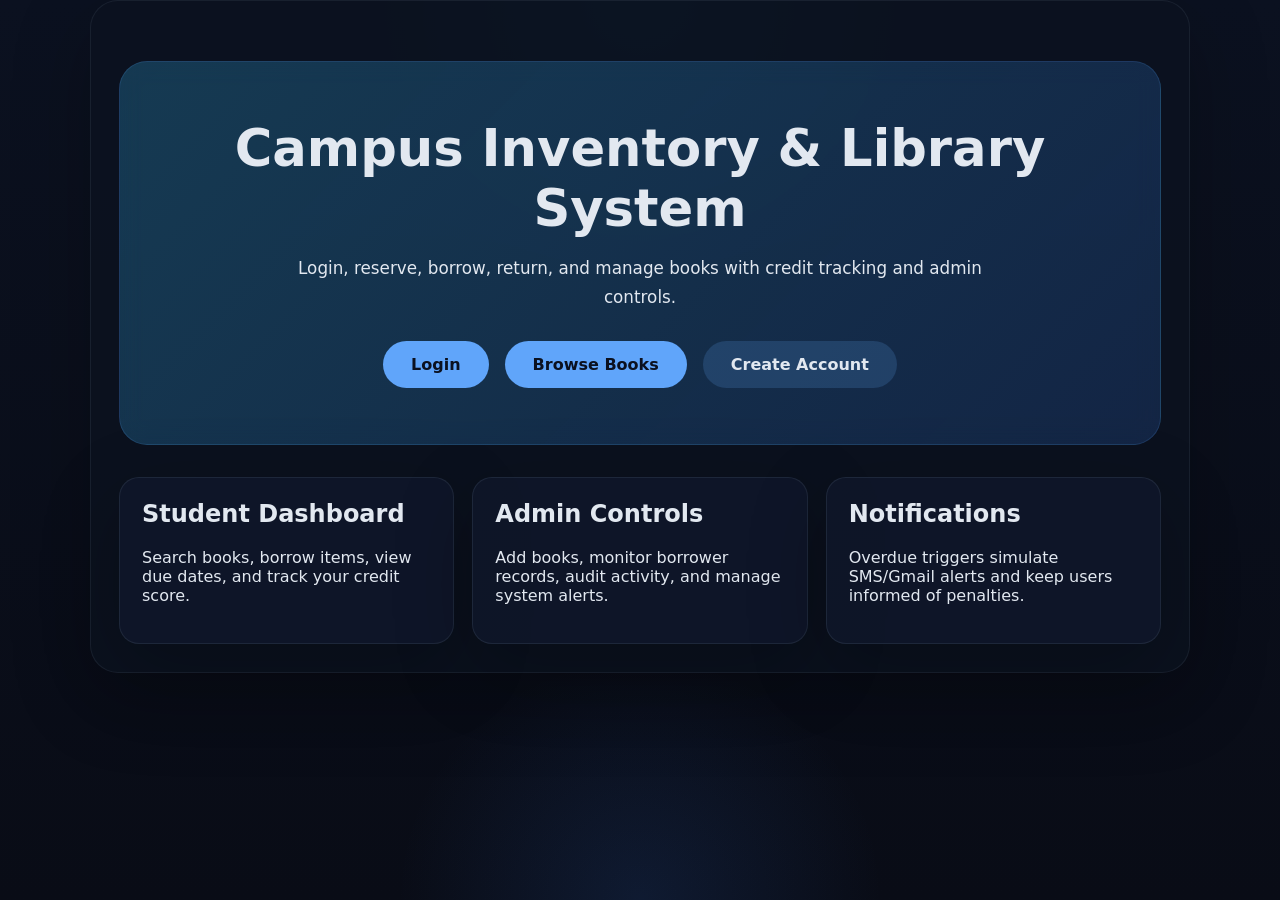
<file: www/index.html>
<!DOCTYPE html>
<html lang="en">
<head>
    <meta charset="UTF-8" />
    <meta name="viewport" content="width=device-width, initial-scale=1.0" />
    <title>Inventory Library Portal</title>
    <link rel="stylesheet" href="styles.css" />
</head>
<body data-page="index">
    <!-- Home page: static portal entry point, no app.js page logic needed here -->
    <main class="page-shell">
        <section class="hero">
            <h1>Campus Inventory & Library System</h1>
            <p>Login, reserve, borrow, return, and manage books with credit tracking and admin controls.</p>
            <div class="hero-buttons">
                <a class="button" href="login.html">Login</a>
            <a class="button" href="browse.html">Browse Books</a>
            <a class="button secondary" href="register.html">Create Account</a>
        </div>
    </section>
        <section class="features">
            <article>
                <h2>Student Dashboard</h2>
                <p>Search books, borrow items, view due dates, and track your credit score.</p>
            </article>
            <article>
                <h2>Admin Controls</h2>
                <p>Add books, monitor borrower records, audit activity, and manage system alerts.</p>
            </article>
            <article>
                <h2>Notifications</h2>
                <p>Overdue triggers simulate SMS/Gmail alerts and keep users informed of penalties.</p>
            </article>
        </section>
    </main>
</body>
</html>
</file>
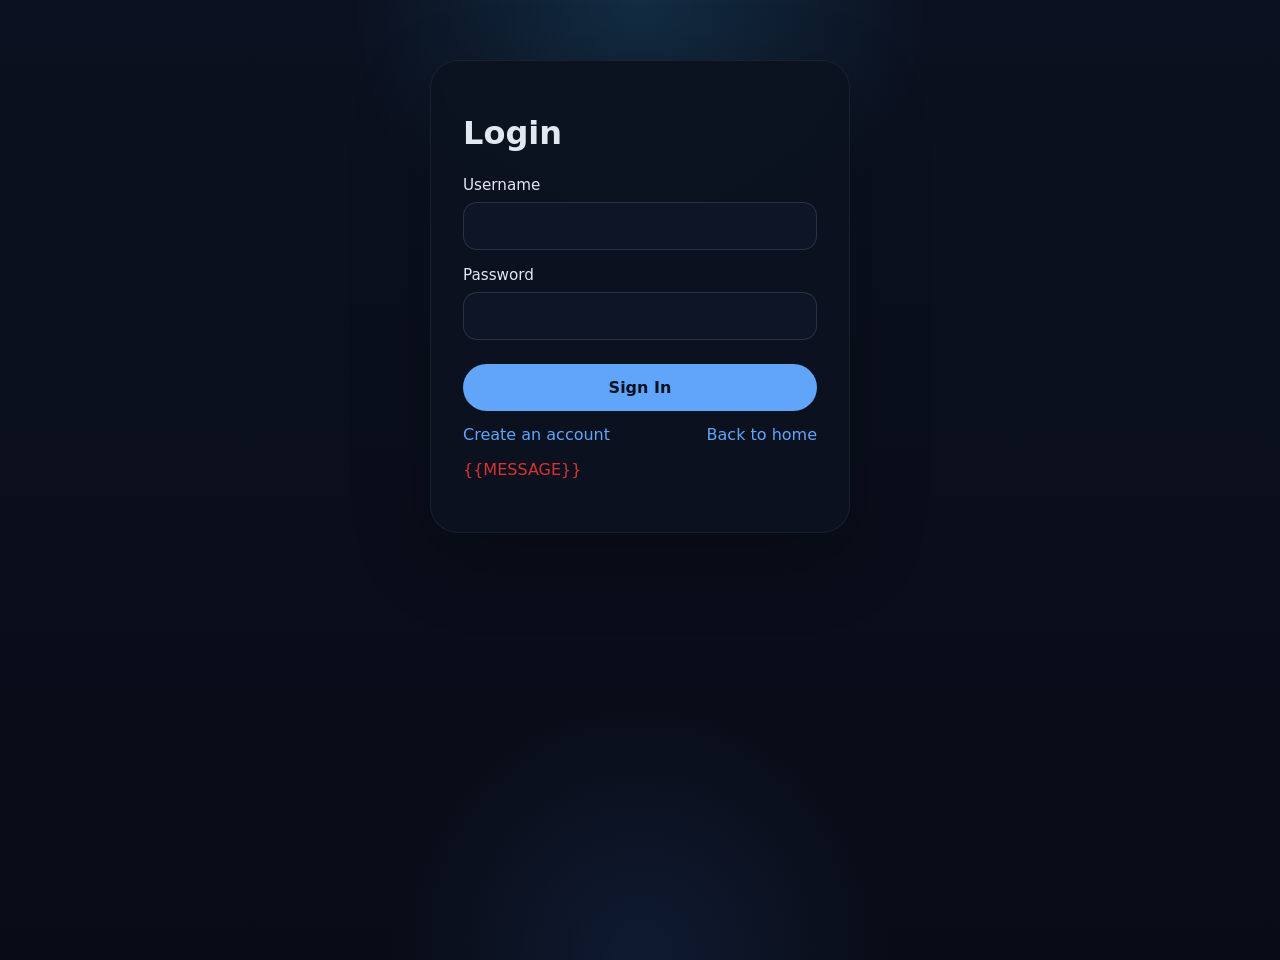
<file: www/login.html>
<!DOCTYPE html>
<html lang="en">
<head>
    <meta charset="UTF-8" />
    <meta name="viewport" content="width=device-width, initial-scale=1.0" />
    <title>Login - Inventory System</title>
    <link rel="stylesheet" href="styles.css" />
</head>
<body>
    <!-- Login page: static HTML form only, no JavaScript behavior -->
    <main class="form-shell">
        <h1>Login</h1>
        <form action="/login" method="POST">
            <input type="hidden" id="login-redirect" name="redirect" value="" />
            <label>Username<input type="text" name="username" required /></label>
            <label>Password<input type="password" name="password" required /></label>
            <button type="submit">Sign In</button>
            <div class="form-footer">
                <a href="register.html">Create an account</a>
                <a href="index.html">Back to home</a>
            </div>
        </form>
        <p class="alert">{{MESSAGE}}</p>
    </main>
    <script>
        (function() {
            const params = new URLSearchParams(window.location.search);
            const redirect = params.get('redirect');
            const redirectInput = document.getElementById('login-redirect');
            if (redirectInput && redirect) {
                redirectInput.value = redirect;
            }

            const form = document.querySelector('form');
            if (form) {
                form.addEventListener('submit', function() {
                    if (redirectInput && redirectInput.value) {
                        redirectInput.value = redirectInput.value.replace(/[^a-zA-Z0-9._\/-]/g, '');
                    }
                });
            }
        })();
    </script>
</body>
</html>
</file>
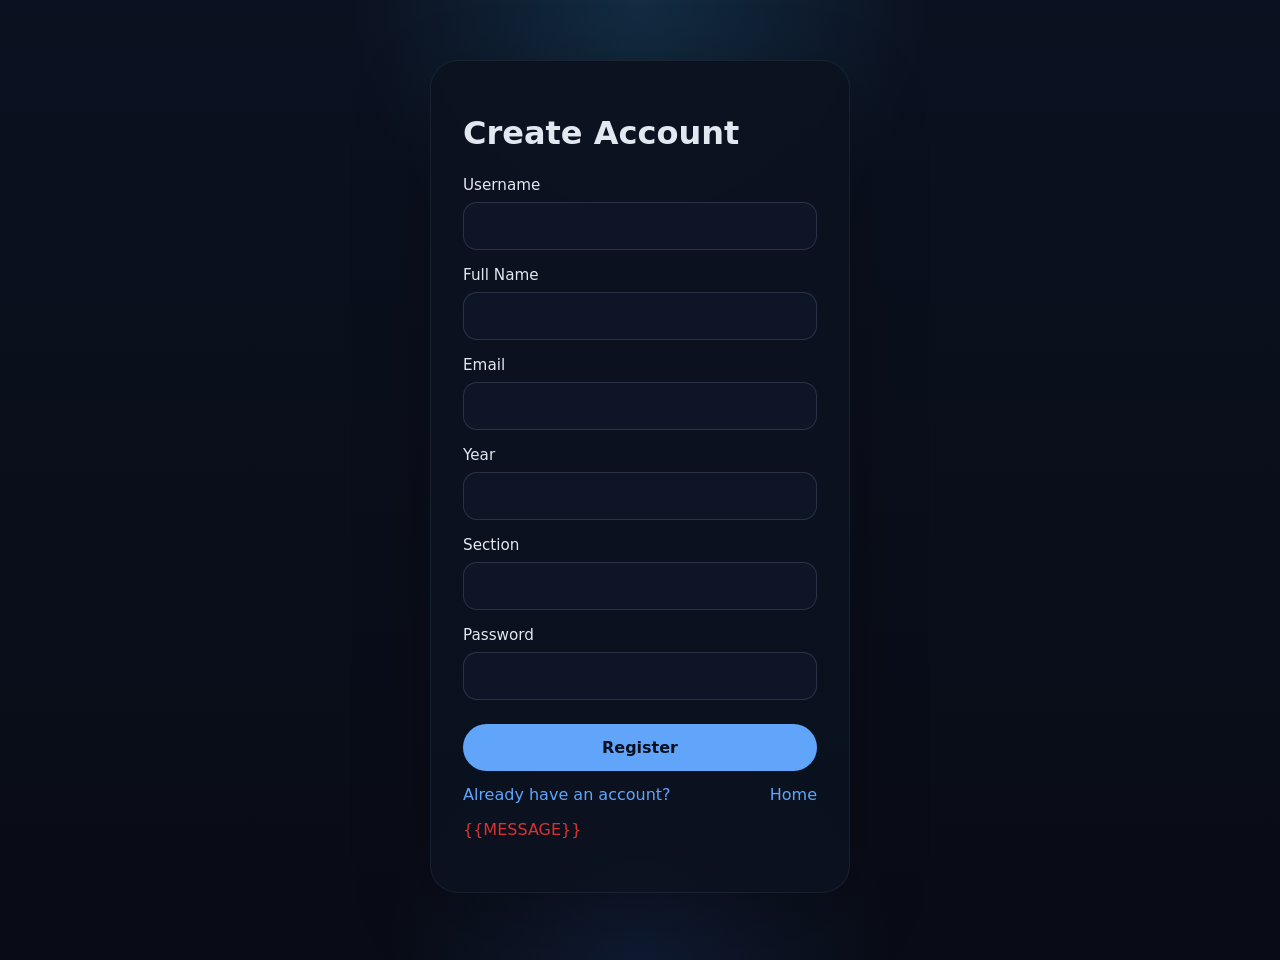
<file: www/register.html>
<!DOCTYPE html>
<html lang="en">
<head>
    <meta charset="UTF-8" />
    <meta name="viewport" content="width=device-width, initial-scale=1.0" />
    <title>Create Account</title>
    <link rel="stylesheet" href="styles.css" />
</head>
<body data-page="register">
    <!-- Register page: static HTML form only, no JavaScript behavior -->
    <main class="form-shell">
        <h1>Create Account</h1>
        <form method="POST" action="/register">
            <label>Username<input type="text" name="username" required /></label>
            <label>Full Name<input type="text" name="fullName" required /></label>
            <label>Email<input type="email" name="email" required /></label>
            <label>Year<input type="text" name="year" required /></label>
            <label>Section<input type="text" name="section" required /></label>
            <label>Password<input type="password" name="password" required /></label>
            <button type="submit">Register</button>
            <div class="form-footer">
                <a href="login.html">Already have an account?</a>
                <a href="index.html">Home</a>
            </div>
        </form>
        <p class="alert">{{MESSAGE}}</p>
    </main>
</body>
</html>
</file>
<file: www/styles.css>
:root {
    color-scheme: dark;
    --bg: #090c16;
    --bg-soft: rgba(15, 23, 42, 0.9);
    --surface: rgba(12, 18, 32, 0.9);
    --surface-strong: rgba(14, 22, 38, 1);
    --text: #e2e8f0;
    --muted: #94a3b8;
    --primary: #60a5fa;
    --primary-soft: rgba(96, 165, 250, 0.16);
    --accent: #38bdf8;
    --success: #22c55e;
    --danger: #f97316;
    --shadow: 0 24px 80px rgba(0, 0, 0, 0.24);
}

* {
    box-sizing: border-box;
}

body {
    margin: 0;
    min-height: 100vh;
    font-family: Inter, system-ui, -apple-system, BlinkMacSystemFont, "Segoe UI", sans-serif;
    background: radial-gradient(circle at top, rgba(56, 189, 248, 0.16), transparent 25%),
      radial-gradient(circle at bottom, rgba(59, 130, 246, 0.12), transparent 22%),
      linear-gradient(180deg, #0b1120 0%, #090c16 100%);
    color: var(--text);
}

a {
    color: var(--primary);
    text-decoration: none;
}

button,
input,
select {
    font: inherit;
}

.page-shell,
.form-shell,
.admin-shell,
.user-shell {
    max-width: 1100px;
    margin: 0 auto;
    padding: 28px;
    background: var(--surface);
    border: 1px solid rgba(148, 163, 184, 0.1);
    border-radius: 28px;
    box-shadow: var(--shadow);
}

.hero {
    background: linear-gradient(135deg, rgba(56, 189, 248, 0.24) 0%, rgba(59, 130, 246, 0.18) 100%);
    color: var(--text);
    padding: 56px 36px;
    border-radius: 28px;
    text-align: center;
    margin-top: 32px;
    backdrop-filter: blur(12px);
    border: 1px solid rgba(96, 165, 250, 0.15);
}

.hero h1 {
    margin: 0 0 16px;
    font-size: clamp(2rem, 4vw, 3.5rem);
}

.hero p {
    margin: 0 0 30px;
    max-width: 720px;
    margin-left: auto;
    margin-right: auto;
    font-size: 1.05rem;
    line-height: 1.7;
}

.hero-buttons {
    display: flex;
    justify-content: center;
    gap: 16px;
    flex-wrap: wrap;
}

.button,
button {
    display: inline-flex;
    align-items: center;
    justify-content: center;
    border: none;
    border-radius: 999px;
    padding: 14px 28px;
    cursor: pointer;
    background: var(--primary);
    color: #0b1120;
    font-weight: 700;
    transition: transform 0.2s ease, background 0.2s ease, filter 0.2s ease;
}

.button.secondary,
button.secondary {
    background: rgba(96, 165, 250, 0.18);
    color: var(--text);
}

.book-card .button {
    width: auto;
    padding: 10px 18px;
    margin-top: 14px;
}

.inventory-panel {
    display: flex;
    flex-direction: column;
}

.inventory-actions {
    display: flex;
    flex-wrap: wrap;
    gap: 12px;
    margin-bottom: 16px;
    align-items: center;
    position: sticky;
    top: 0;
    z-index: 2;
    background: rgba(15, 23, 42, 0.92);
    padding: 16px 0;
}

.inventory-wrapper {
    overflow-y: auto;
    max-height: 640px;
    padding-right: 8px;
}

#admin-category-filter {
    margin-left: auto;
    padding: 12px 16px;
    border-radius: 14px;
    border: 1px solid rgba(148, 163, 184, 0.2);
    background: rgba(15, 23, 42, 0.95);
    color: var(--text);
}

.inventory-checkbox {
    display: inline-flex;
    align-items: center;
    gap: 8px;
    font-size: 0.95rem;
    margin-bottom: 16px;
}

.inventory-checkbox input {
    width: 18px;
    height: 18px;
    accent-color: var(--primary);
}

button:hover,
.button:hover {
    transform: translateY(-1px);
}

.features {
    display: grid;
    grid-template-columns: repeat(auto-fit, minmax(240px, 1fr));
    gap: 18px;
    margin-top: 32px;
}

.features article,
.section-panel,
.card,
.notification-card,
.audit-card {
    background: rgba(15, 23, 42, 0.9);
    border-radius: 20px;
    padding: 22px;
    box-shadow: 0 24px 80px rgba(0, 0, 0, 0.24);
    border: 1px solid rgba(148, 163, 184, 0.12);
}

body[data-page="admin"] .book-card {
    cursor: pointer;
    aspect-ratio: auto;
    min-height: 200px;
    max-height: 240px;
    padding: 18px;
}

body[data-page="admin"] .book-card.reserved-book {
    border-color: #2563eb;
    background: #2563eb;
}

body[data-page="admin"] .book-card.reserved-book h3,
body[data-page="admin"] .book-card.reserved-book p {
    color: #ffffff;
}

body[data-page="admin"] .book-card.selected-book {
    border-color: var(--primary);
    box-shadow: 0 0 0 1px rgba(96, 165, 250, 0.5);
    background: rgba(15, 23, 42, 1);
}

.inventory-actions {
    display: flex;
    flex-wrap: wrap;
    align-items: center;
    gap: 12px;
    margin-bottom: 16px;
    position: sticky;
    top: 0;
    z-index: 2;
    background: rgba(15, 23, 42, 0.92);
    padding: 16px 0;
}

.book-note.reserved-by {
    color: var(--success);
    margin: 14px 0 0;
}

body[data-page="browse"] .book-card.reserved-book h3,
body[data-page="browse-user"] .book-card.reserved-book h3 {
    color: #2563eb;
}

body[data-page="browse"] .book-card.reserved-book,
body[data-page="browse-user"] .book-card.reserved-book {
    color: #2563eb;
}

.button.danger,
button.danger {
    background: var(--danger);
    color: #0b1120;
}

.button-small,
button.button-small {
    padding: 8px 14px;
    font-size: 0.85rem;
    font-weight: 600;
    margin-top: 12px;
    width: 100%;
}

.button-small.danger {
    background: var(--danger);
    color: #0b1120;
}

.features article h2,
.section-panel h2 {
    margin-top: 0;
}

.section-panel .section-header {
    display: flex;
    align-items: center;
    justify-content: space-between;
    gap: 16px;
    margin-bottom: 18px;
}

.section-panel .section-header h2 {
    margin: 0;
}

.form-shell {
    width: min(420px, calc(100% - 32px));
    margin: 60px auto;
    padding: 32px;
}

.form-shell h1 {
    margin-bottom: 24px;
}

form label {
    display: block;
    margin-bottom: 16px;
    font-size: 0.95rem;
}

form label input,
form label select {
    width: 100%;
    margin-top: 8px;
    padding: 14px 16px;
    border: 1px solid rgba(148, 163, 184, 0.2);
    border-radius: 14px;
    background: rgba(15, 23, 42, 0.85);
    color: var(--text);
}

.password-input-wrap {
    position: relative;
}

.password-input-wrap input {
    padding-right: 46px;
}

.password-toggle {
    position: absolute;
    top: 50%;
    right: 12px;
    transform: translateY(-50%);
    width: 28px;
    height: 28px;
    border: none;
    background: transparent;
    cursor: pointer;
    font-size: 1.1rem;
    line-height: 1;
    padding: 0;
    color: #475569;
    display: grid;
    place-items: center;
}

.password-toggle::after {
    content: "";
    position: absolute;
    width: 16px;
    height: 2px;
    background: currentColor;
    top: 50%;
    left: 50%;
    transform: translate(-50%, -50%) rotate(45deg);
    opacity: 0;
    transition: opacity 0.2s ease;
}

.password-toggle[data-visible="true"]::after {
    opacity: 1;
}

.password-toggle:hover,
.password-toggle:focus {
    color: #2563eb;
    outline: none;
}

form button {
    width: 100%;
    margin-top: 8px;
    background: var(--primary);
    color: #0b1120;
}

.form-footer {
    display: flex;
    justify-content: space-between;
    gap: 12px;
    flex-wrap: wrap;
    margin-top: 14px;
}

.alert {
    margin-top: 16px;
    color: #d63333;
    min-height: 24px;
}

.app-bar {
    display: flex;
    justify-content: space-between;
    align-items: center;
    gap: 16px;
    padding: 22px 24px;
    background: rgba(15, 23, 42, 0.92);
    border-bottom: 1px solid rgba(148, 163, 184, 0.16);
    position: sticky;
    top: 0;
    z-index: 20;
    backdrop-filter: blur(16px);
}

.app-bar h1 {
    margin: 0;
    font-size: 1.25rem;
    min-width: 0;
}

.top-actions {
    display: flex;
    gap: 12px;
    align-items: center;
    flex-wrap: wrap;
}

.section-panel {
    margin-top: 24px;
}

.summary-grid,
.card-grid,
.notification-list,
.audit-list {
    display: grid;
    gap: 16px;
}

.summary-grid {
    grid-template-columns: repeat(auto-fit, minmax(160px, 1fr));
}

.card-grid {
    grid-template-columns: repeat(5, minmax(180px, 1fr));
    overflow: hidden;
}

body[data-page="admin"] .card-grid {
    grid-template-columns: repeat(5, 1fr);
    overflow: hidden;
    min-width: 0;
}

body[data-page="browse"] .card-grid {
    grid-template-columns: repeat(auto-fill, minmax(120px, 1fr));
    overflow: hidden;
    min-width: 0;
}

body[data-page="user"] #reserved-books {
    grid-template-columns: repeat(5, 1fr);
    overflow: hidden;
    min-width: 0;
}

body[data-page="user"] .card-grid {
    grid-template-columns: repeat(auto-fill, minmax(120px, 1fr));
    overflow: hidden;
    min-width: 0;
}

body[data-page="user"] .book-card {
    aspect-ratio: auto;
    min-height: 320px;
    max-height: none;
    display: flex;
    flex-direction: column;
}

body[data-page="user"] .book-card p {
    max-height: none;
    opacity: 1;
    overflow: visible;
    margin: 8px 0;
    flex-grow: 1;
}

body[data-page="user"] .book-card .button-small {
    margin-top: auto;
    margin-bottom: 0;
}

body[data-page="browse"] .book-card.active {
    grid-column: span 3 !important;
    aspect-ratio: auto;
    max-height: 720px;
}

body[data-page="browse-user"] .book-card.active {
    grid-column: span 3 !important;
    aspect-ratio: auto;
    max-height: 720px;
}

@media (min-width: 1101px) {
    body[data-page="browse"] .card-grid {
    grid-template-columns: repeat(auto-fill, minmax(120px, 1fr));
    overflow: hidden;
    min-width: 0;
    }

    body[data-page="browse-user"] .card-grid {
    grid-template-columns: repeat(auto-fill, minmax(120px, 1fr));
    overflow: hidden;
    min-width: 0;
    }
}

@media (max-width: 1100px) {
    body[data-page="browse"] .card-grid {
    grid-template-columns: repeat(auto-fill, minmax(120px, 1fr));
    overflow: hidden;
    min-width: 0;
    }

    body[data-page="browse-user"] .card-grid {
    grid-template-columns: repeat(auto-fill, minmax(120px, 1fr));
    overflow: hidden;
    min-width: 0;
    }
}

@media (max-width: 400px) {
    body[data-page="browse"] .card-grid {
    grid-template-columns: repeat(auto-fill, minmax(120px, 1fr));
    overflow: hidden;
    min-width: 0;
    }

    body[data-page="browse-user"] .card-grid {
    grid-template-columns: repeat(auto-fill, minmax(120px, 1fr));
    overflow: hidden;
    min-width: 0;
    }

    .app-bar h1 {
        white-space: nowrap;
        overflow: hidden;
        text-overflow: ellipsis;
        font-size: 1.1rem;
    }

    .top-actions {
        flex-direction: column;
        align-items: flex-end;
        gap: 8px;
    }

    body[data-page="browse"] .book-card:hover {
        transform: none;
        box-shadow: none;
    }

    body[data-page="browse-user"] .book-card:hover {
        transform: none;
        box-shadow: none;
    }

    body[data-page="browse"] .book-card:hover {
        transform: none;
        box-shadow: none;
    }

    body[data-page="browse-user"] .book-card:hover {
        transform: none;
        box-shadow: none;
    }

    body[data-page="browse"] .book-card.active p,
    body[data-page="browse"] .book-card.active .badge {
        max-height: 500px;
        opacity: 1;
        margin-top: 10px;
    }

    body[data-page="browse-user"] .book-card.active p,
    body[data-page="browse-user"] .book-card.active .badge {
        max-width: 500px;
        opacity: 1;
        margin-top: 10px;
    }
}

.card {
    position: relative;
}

.book-card {
    position: relative;
    overflow: hidden;
    aspect-ratio: 1 / 1;
    min-height: 0;
    max-height: 360px;
    transition: transform 0.2s ease, box-shadow 0.2s ease, max-height 0.3s ease;
}

body[data-page="browse"] .book-card:hover {
    transform: scale(1.03);
    box-shadow: 0 28px 96px rgba(0, 0, 0, 0.28);
}

body[data-page="browse-user"] .book-card:hover {
    transform: scale(1.03);
    box-shadow: 0 28px 96px rgba(0, 0, 0, 0.28);
}
.book-card h3 {
    margin: 0 0 10px;
    transition: transform 0.2s ease;
}

.book-card p,
.book-card .badge {
    max-height: 0;
    opacity: 0;
    overflow: hidden;
    margin: 0;
    transition: max-height 0.3s ease, opacity 0.3s ease, margin 0.3s ease;
}

body[data-page="browse"] .book-card.active p,
body[data-page="browse"] .book-card.active .badge,
body[data-page="browse-user"] .book-card.active p,
body[data-page="browse-user"] .book-card.active .badge,
body[data-page="browse-user"] .book-card.active .reserve-button {
    max-height: 500px;
    opacity: 1;
    margin-top: 10px;
}

body[data-page="browse-user"] .book-actions {
    display: flex;
    align-items: center;
    justify-content: space-between;
    gap: 12px;
    margin-top: 10px;
}

body[data-page="browse-user"] .book-card .reserve-button {
    opacity: 0;
    max-height: 0;
    overflow: hidden;
    pointer-events: none;
    transition: opacity 0.3s ease, max-height 0.3s ease, margin 0.3s ease;
}

body[data-page="browse-user"] .book-card.active .reserve-button {
    opacity: 1;
    max-height: 60px;
    pointer-events: auto;
}

.borrowed-book {
    color: #ef4444;
}

.borrowed-book h3,
.borrowed-book p {
    color: #ef4444;
}

.borrowed-book:hover h3,
.borrowed-book:hover p {
    color: var(--text);
}

.card p,
.notification-card p,
.audit-card p {
    margin: 8px 0;
    line-height: 1.5;
}

.badge {
    display: inline-flex;
    align-items: center;
    gap: 8px;
    padding: 6px 12px;
    border-radius: 999px;
    font-size: 0.85rem;
    font-weight: 700;
}

.badge.green {
    background: #ecfdf5;
    color: #166534;
}

.badge.red {
    background: #fee2e2;
    color: #991b1b;
}

.badge.yellow {
    background: #fef3c7;
    color: #92400e;
}

.badge.blue {
    background: #dbeafe;
    color: #1e40af;
}

.reserved-book {
    color: #2563eb;
}

.reserved-book h3,
.reserved-book p {
    color: #2563eb;
}

.reserved-book:hover h3,
.reserved-book:hover p {
    color: var(--text);
}

.reserved-title {
    color: #2563eb !important;
}

.book-actions {
    display: flex;
    align-items: center;
    justify-content: space-between;
    gap: 12px;
    margin-top: 10px;
}

.notification-card,
.audit-card {
    padding: 18px;
}

.notification-card h3,
.audit-card h3 {
    margin: 0 0 10px;
    font-size: 1rem;
}

.user-status {
    grid-template-columns: repeat(auto-fit, minmax(220px, 1fr));
}

.profile-grid {
    display: grid;
    grid-template-columns: repeat(auto-fit, minmax(220px, 1fr));
    gap: 16px;
}

.profile-grid div {
    padding: 18px;
    background: rgba(248, 250, 252, 0.06);
    border: 1px solid rgba(148, 163, 184, 0.18);
    border-radius: 18px;
}

.profile-grid h3 {
    margin: 0 0 8px;
    font-size: 0.95rem;
}

.profile-grid p {
    margin: 0;
    font-size: 0.95rem;
    color: var(--text-secondary);
    overflow-x: auto;
    white-space: nowrap;
    text-overflow: ellipsis;
    -ms-overflow-style: none;
    scrollbar-width: none;
}

.profile-grid p::-webkit-scrollbar {
    width: 0;
    height: 0;
}

.profile-grid p::-webkit-scrollbar-thumb,
.profile-grid p::-webkit-scrollbar-track {
    background: transparent;
}

.notification-list .notification-card {
    background: #f8fafc;
    color: #0f172a;
    border: 1px solid rgba(148, 163, 184, 0.3);
    box-shadow: 0 12px 40px rgba(15, 23, 42, 0.08);
    border-radius: 18px;
}

.notification-list .notification-card p {
    color: #334155;
}

.notification-list {
    display: grid;
    gap: 12px;
}

.modal {
    position: fixed;
    inset: 0;
    display: flex;
    align-items: center;
    justify-content: center;
    background: rgba(0, 0, 0, 0.65);
    padding: 24px;
    z-index: 50;
}

.modal.hidden {
    display: none;
}

.modal-panel {
    position: relative;
    width: min(700px, 100%);
    max-height: min(80vh, 700px);
    background: rgba(15, 23, 42, 0.96);
    border: 1px solid rgba(148, 163, 184, 0.16);
    border-radius: 24px;
    padding: 28px;
    box-shadow: 0 32px 120px rgba(0, 0, 0, 0.35);
    overflow: hidden;
}

#admin-detail-body {
    display: grid;
    gap: 16px;
    max-height: calc(80vh - 220px);
    overflow-y: auto;
    padding-right: 6px;
}

#admin-detail-body::-webkit-scrollbar {
    width: 10px;
}

#admin-detail-body::-webkit-scrollbar-thumb {
    background: rgba(148, 163, 184, 0.35);
    border-radius: 999px;
}

.modal-close {
    position: absolute;
    top: 18px;
    right: 18px;
    border: none;
    background: transparent;
    color: var(--text);
    font-size: 1.5rem;
    cursor: pointer;
}

.modal-actions {
    display: flex;
    justify-content: flex-end;
    gap: 12px;
    margin-top: 24px;
}

.modal-panel h2 {
    margin-top: 0;
}

.modal-panel .card {
    background: rgba(8, 14, 26, 0.95);
    color: var(--text);
}

.modal-panel input[type="text"],
.modal-panel input[type="email"],
.modal-panel input[type="date"] {
    width: 100%;
    background: rgba(15, 23, 42, 0.95);
    border: 1px solid rgba(148, 163, 184, 0.16);
    border-radius: 12px;
    color: var(--text);
    padding: 14px 16px;
    margin-top: 8px;
}

.modal-form-grid {
    display: grid;
    grid-template-columns: repeat(2, minmax(0, 1fr));
    gap: 16px;
    margin-top: 16px;
}

.modal-form-grid label {
    display: flex;
    flex-direction: column;
    gap: 6px;
    color: var(--text);
}

.modal-form-grid label input,
.modal-form-grid label select {
    width: 100%;
    margin-top: 8px;
    padding: 14px 16px;
    border: 1px solid rgba(148, 163, 184, 0.2);
    border-radius: 14px;
    background: rgba(15, 23, 42, 0.85);
    color: var(--text);
}

.modal-help {
    margin-top: 16px;
    color: rgba(226, 232, 240, 0.9);
    font-size: 0.95rem;
}

.search-panel {
    display: grid;
    grid-template-columns: 1fr auto auto;
    gap: 12px;
    align-items: stretch;
    background: rgba(15, 23, 42, 0.92);
    padding: 18px;
    border-radius: 20px;
    border: 1px solid rgba(148, 163, 184, 0.12);
}

.search-panel input,
.search-panel select {
    width: 100%;
    background: rgba(15, 23, 42, 0.95);
    border: 1px solid rgba(148, 163, 184, 0.16);
    color: var(--text);
}

@media (max-width: 720px) {
    .hero,
    .form-shell,
    .admin-shell,
    .user-shell {
        padding: 18px;
    }

    .search-panel {
        grid-template-columns: 1fr;
    }
}
</file>
